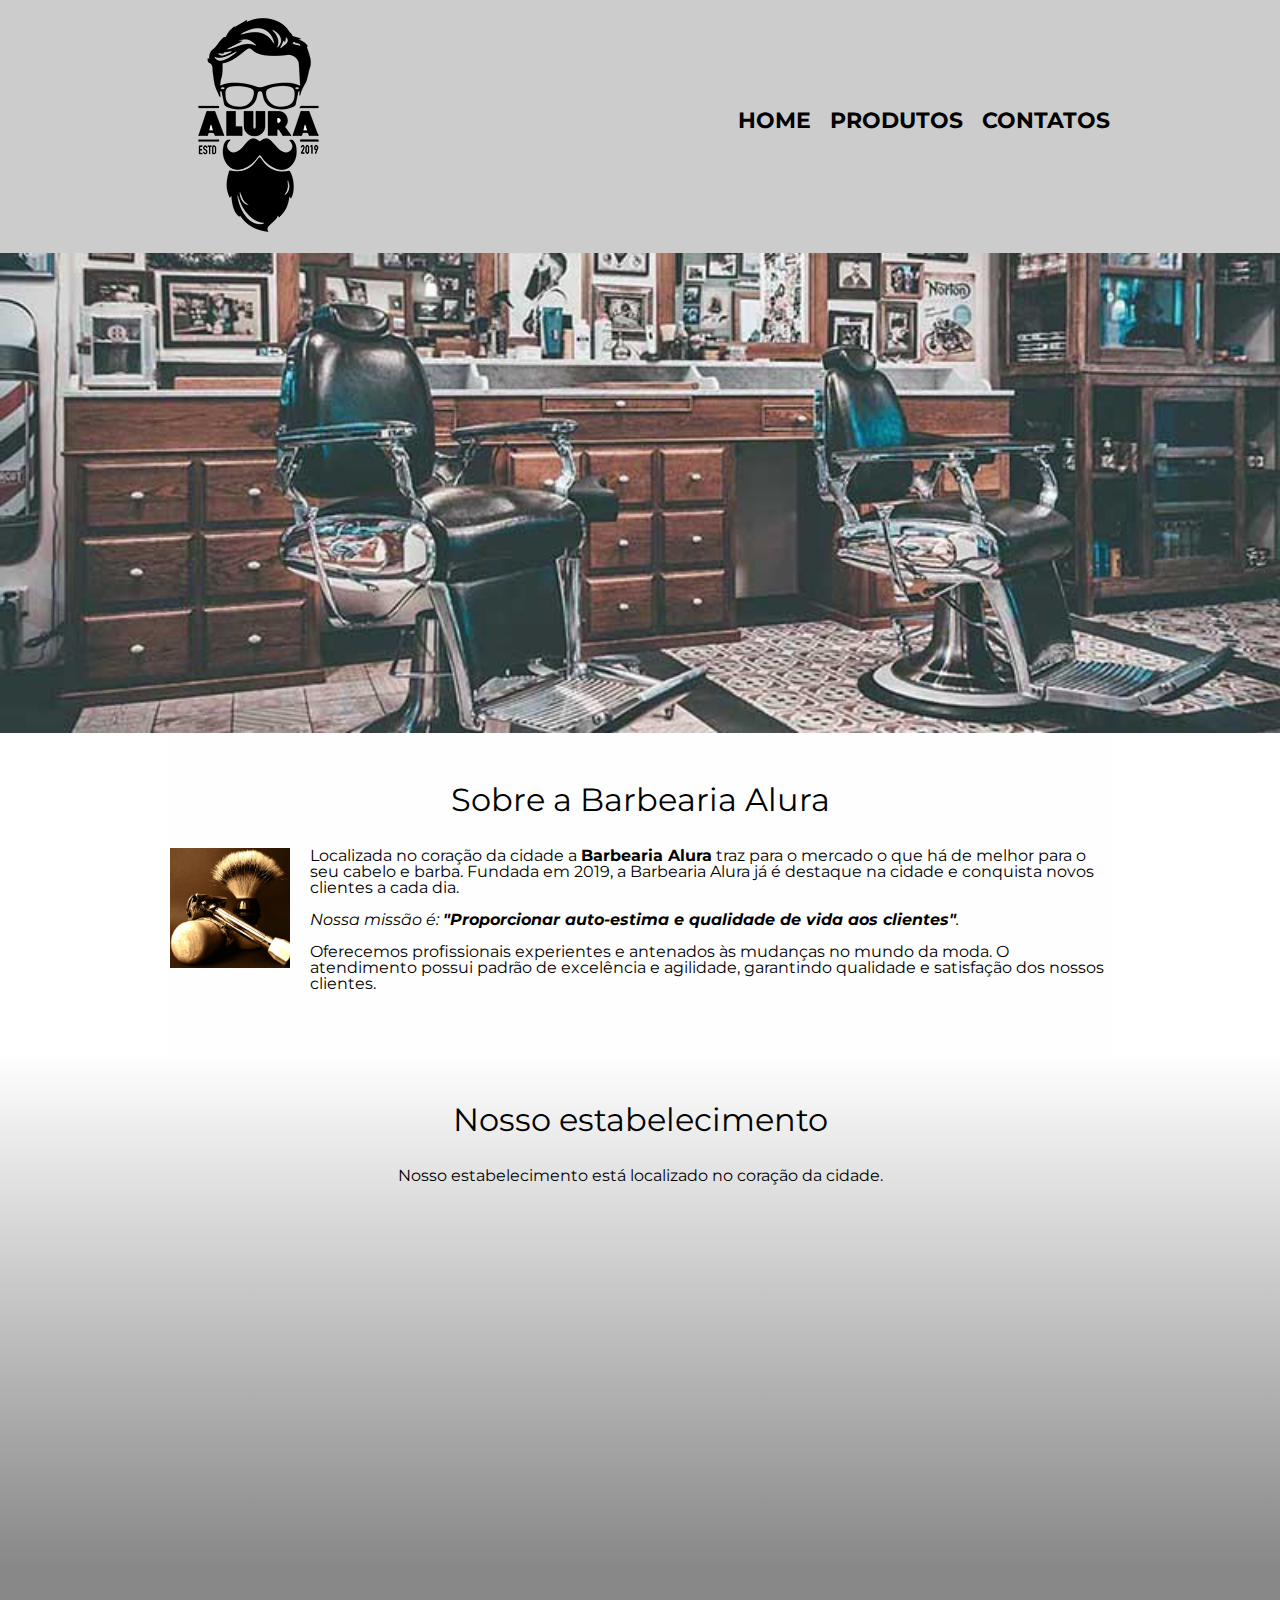
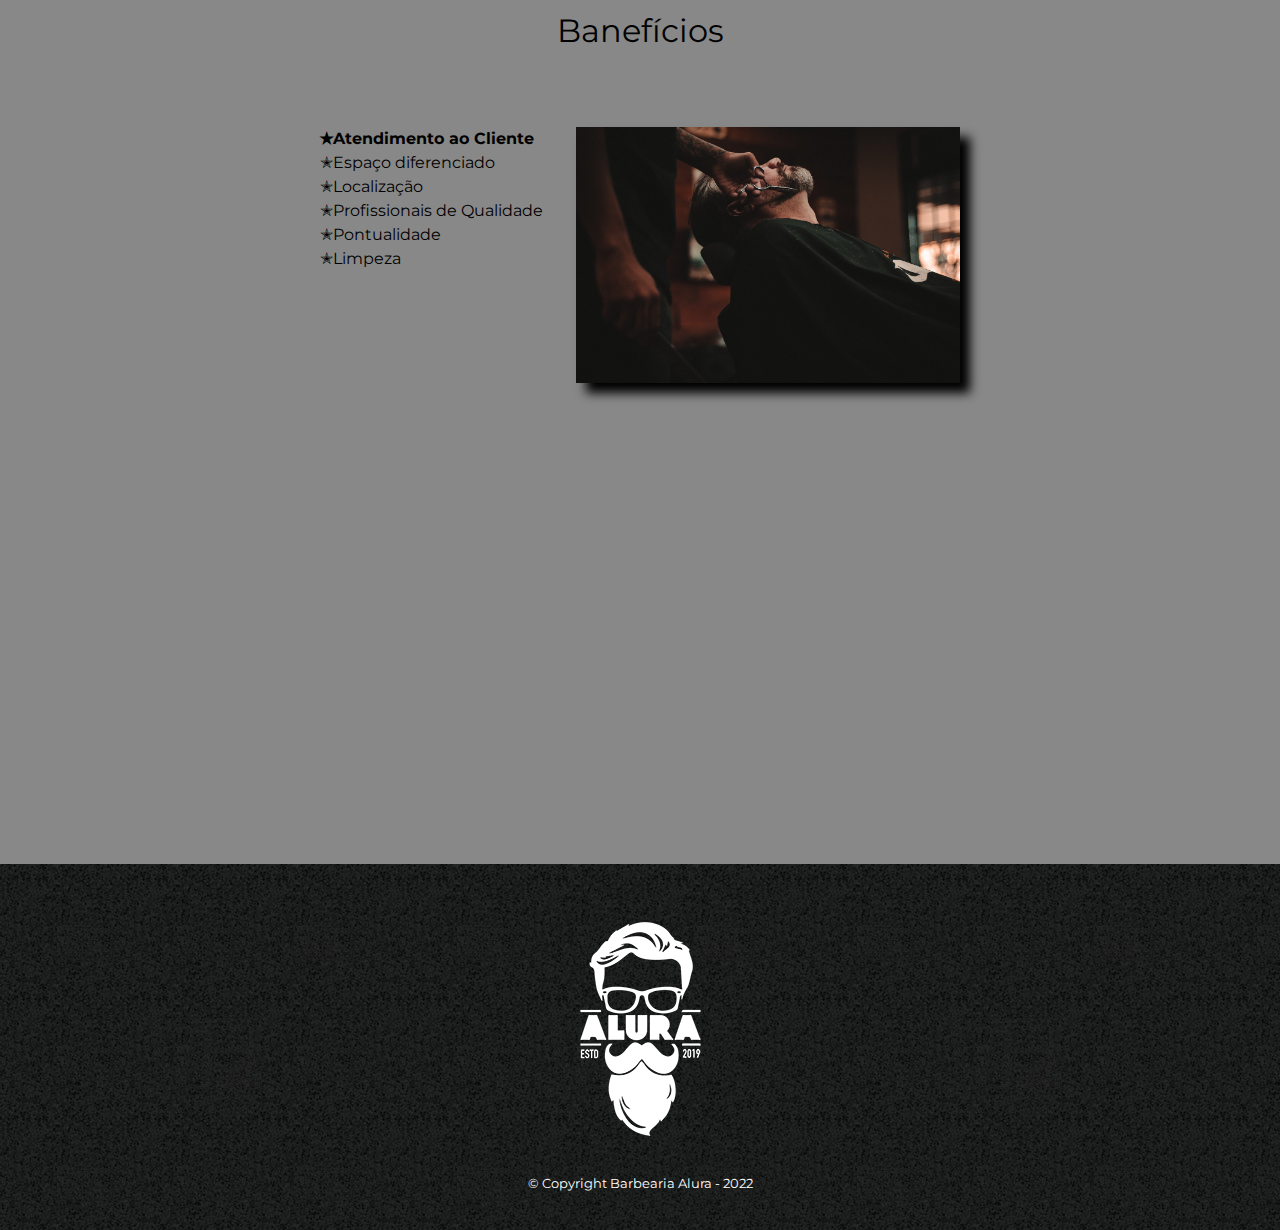
<file: index.html>
<!DOCTYPE html>
<html lang="pt-br">
    <head>
        <meta charset="UTF-8">
        <title>Barbearia Alura</title>
        
        <link rel="stylesheet" href="reset.css">
        <link rel="stylesheet" href="style.css">
        <link href="https://fonts.googleapis.com/css?family=Montserrat&display=swap" rel="stylesheet">

    </head>
    
    <body>
        <header>
            <div class="caixa">
                <h1><img src= "logo.png"></h1>

                <nav>
                    <ul>
                        <li><a href="index.html">Home</a></li>
                        <li><a href="produtos.html">Produtos</a></li>
                        <li><a href="contato.html">Contatos</a></li>
                    </ul>
                </nav>
            </div>
        </header>
        
        <img class= "banner" src="banner.jpg">

        <main>
            <section class="principal">
                <h2 class="titulo-principal">Sobre a Barbearia Alura</h2>

                <img class="utensilios" src="utensilios.jpg" alt="Utensilios de um barbeiro">

                <p>Localizada no coração da cidade a <strong>Barbearia Alura</strong> traz para o mercado o que há de melhor para o seu cabelo e barba. 
                Fundada em 2019, a Barbearia Alura já é destaque na cidade e conquista novos clientes a cada dia.</p>

                <p class="fonte"><em>Nossa missão é: <strong>"Proporcionar auto-estima e qualidade de vida aos clientes"</strong>.</em></p>

                <p>Oferecemos profissionais experientes e antenados às mudanças no mundo da moda. 
                O atendimento possui padrão de excelência e agilidade, garantindo qualidade e satisfação dos nossos clientes.</p>
            </section>

            <section class="mapa">
                <h3 class="titulo-principal">Nosso estabelecimento</h3>
                <p>Nosso estabelecimento está localizado no coração da cidade.</p>
                <div class="mapa-conteudo">
                    <iframe src="https://www.google.com/maps/embed?pb=!1m18!1m12!1m3!1d3656.
                    4416010974596!2d-46.63463424986108!3d-23.58849046840366!2m3!1f0!2f0!3f0!3m2!
                    1i1024!2i768!4f13.1!3m3!1m2!1s0x94ce5ba6816fe839%3A0xda8627521b8e4b90!2sAlura!
                    5e0!3m2!1spt-BR!2sbr!4v1670597415014!5m2!1spt-BR!2sbr" width="100%" height="300" 
                    style="border:0;" allowfullscreen="" loading="lazy" referrerpolicy="no-referrer-when-
                    downgrade"></iframe>
                </div>
            </section>
            
            <section class="beneficios">
                <h3 class="titulo-principal">Banefícios</h3>

                <div class="conteudo-beneficios">
                    <ul class="lista-beneficios">
                        <li class="itens efeito">Atendimento ao Cliente</li>
                        <li class="itens efeito">Espaço diferenciado</li>
                        <li class="itens efeito">Localização</li>
                        <li class="itens efeito">Profissionais de Qualidade</li>
                        <li class="itens">Pontualidade</li>
                        <li class="itens">Limpeza</li>
                    </ul><img src="beneficios.jpg" class="imagem-beneficio">
                </div>

                <div class="video">
                    <iframe width="560" height="315" src="https://www.youtube.com/embed/wcVVXUV0YUY" 
                    frameborder="0" allow="accelerometer; autoplay; encrypted-media; gyroscope; 
                    picture-in-picture" allowfullscreen>
                    </iframe>
                </div>
            </section>
        </main>
        <footer>
            <img src="logo-branco.png">
            <p class="copyrigth">&copy; Copyright Barbearia Alura - 2022</p>
        </footer>
    </body>
    
    
</html>
</file>
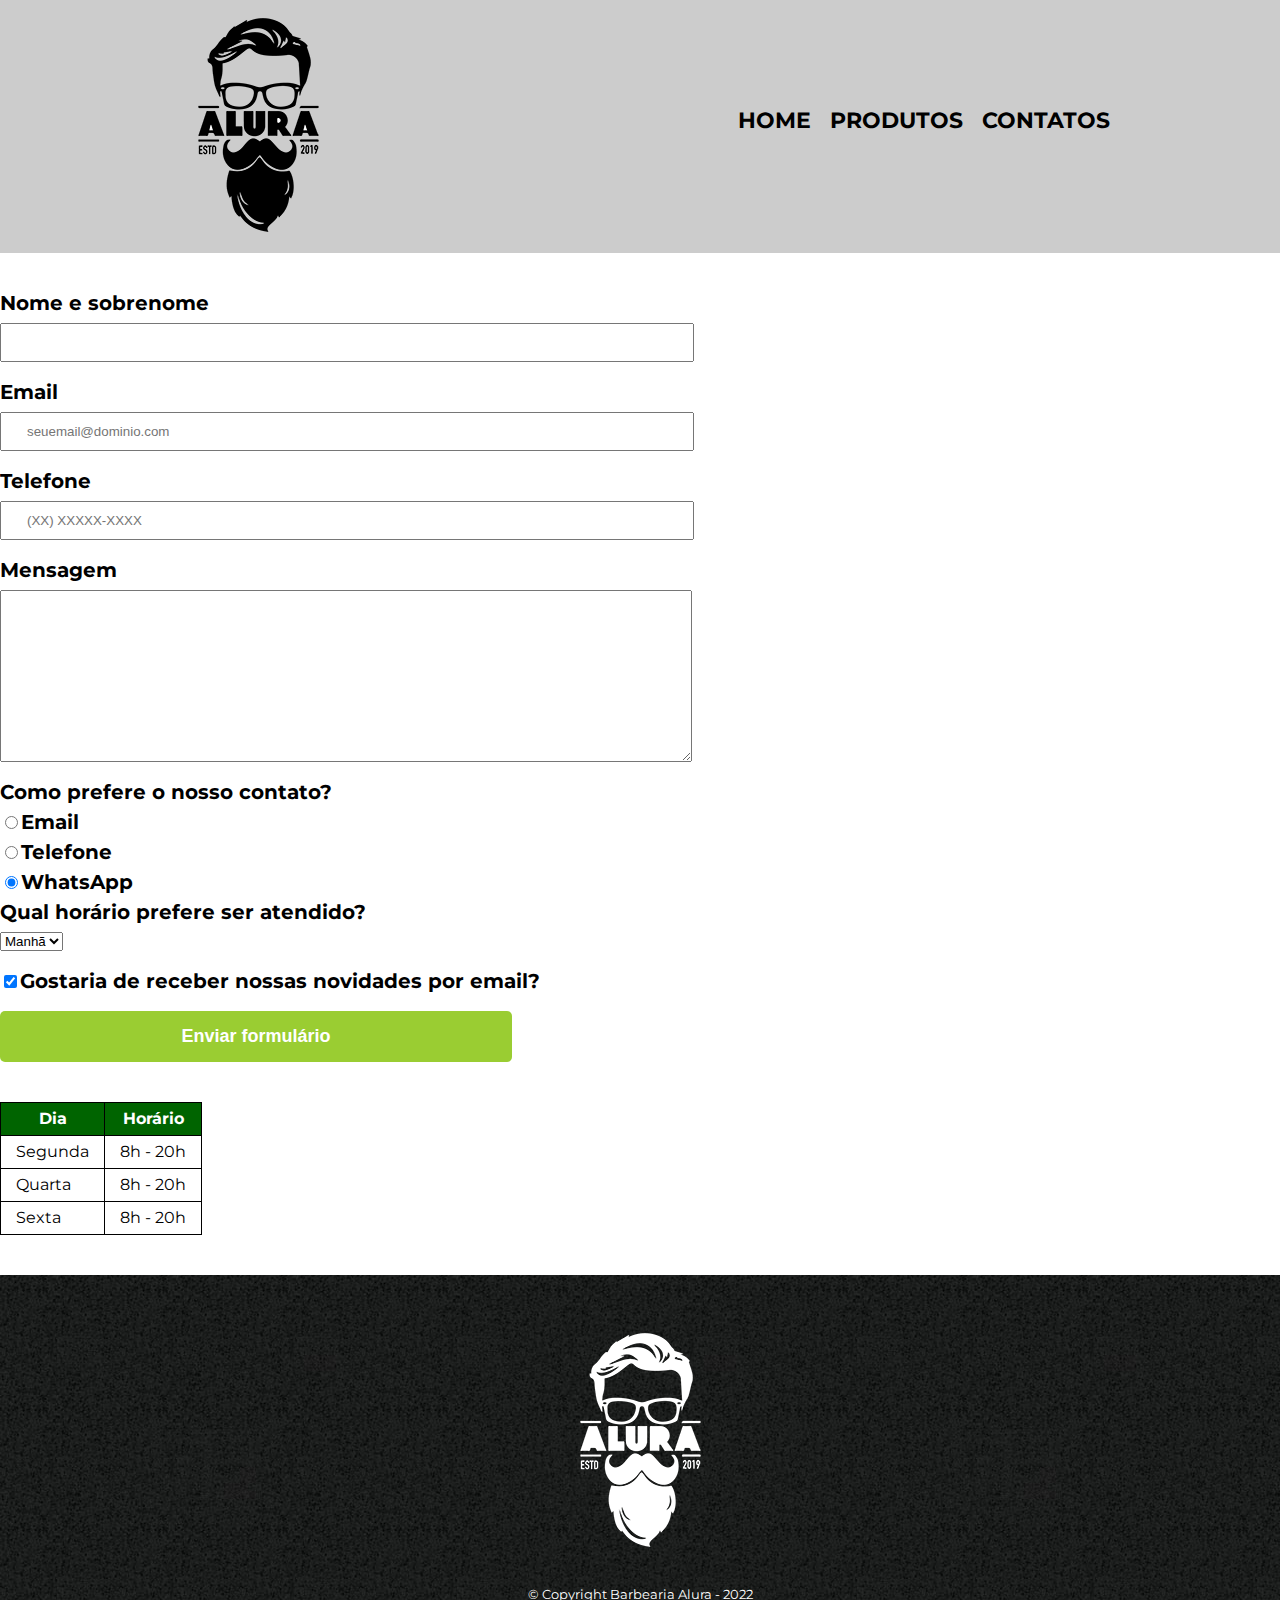
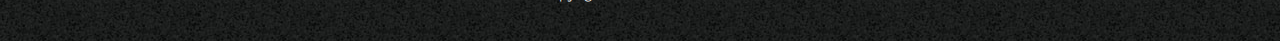
<file: contato.html>
<!DOCTYPE html>
<html>
    <head>
        <meta charset="utf-8">
        <title>Contatos - Barbearia Alura</title>

        <link rel="stylesheet" href="reset.css">
        <link rel="stylesheet" href="style.css">
        <link href="https://fonts.googleapis.com/css?family=Montserrat&display=swap" rel="stylesheet">

    </head>
    <body>
        <header>
            <div class="caixa">
                <h1><img src= "logo.png" alt="Logo da Barbearia alura"></h1>

                <nav>
                    <ul>
                        <li><a href="index.html">Home</a></li>
                        <li><a href="produtos.html">Produtos</a></li>
                        <li><a href="contatos.html">Contatos</a></li>
                    </ul>
                </nav>
            </div>
        </header>

        <main>
            <form>
                <label for="nomesobrenome">Nome e sobrenome</label>
                <input type="text" id="nomesobrenome" class="input-padrao " required>

                <label for="email">Email</label>
                <input type="email" id="email" class="input-padrao " required placeholder
                ="seuemail@dominio.com">

                <label for="telefone">Telefone</label>
                <input type="tel" id="telefone" class="input-padrao " required placeholder
                ="(XX) XXXXX-XXXX">

                <label for="mansagem">Mensagem</label>
                <textarea cols="70" rows="10" id="mensagem" class="input-padrao " required></textarea>

                <fieldset>
                    <legend>Como prefere o nosso contato?</legend>
                    <label for="radio-email"><input type="radio" name="contato" 
                    value="email" id="radio-email">Email</label>
                    
                    <label for="radio-telefone"><input type="radio" name="contato" 
                    value="telefone" id="radio-telefone">Telefone</label>
                    
                    <label for="radio-whatsapp"><input type="radio" name="contato" 
                    value="whatsapp" id="radio-whatsapp" checked>WhatsApp</label>
                    
                </fieldset>
                <fieldset>
                    <legend>Qual horário prefere ser atendido?</legend>
                    <select>
                        <option>Manhã</option>
                        <option>Tarde</option>
                        <option>Noite</option>
                    </select>
                </fieldset>
                <label class="checkbox"><input type="checkbox" checked>Gostaria de receber nossas novidades por email?</label>
                <input type="submit" value="Enviar formulário" class="enviar">

            </form>
            <table>
                <thead>
                    <tr>
                        <th>Dia</th>
                        <th>Horário</th>
                    </tr>
                </thead>
                <tbody>
                    <tr>
                        <td>Segunda</td>
                        <td>8h - 20h</td>
                    </tr>
                    <tr>
                        <td>Quarta</td>
                        <td>8h - 20h</td>
                    </tr>
                    <tr>
                        <td>Sexta</td>
                        <td>8h - 20h</td>
                    </tr>
                </tbody>
            </table>
        </main>
        <footer>
            <img src="logo-branco.png" alt="Logo da Barbearia alura">
            <p class="copyrigth">&copy; Copyright Barbearia Alura - 2022</p>
        </footer>
    </body>
</html>
</file>
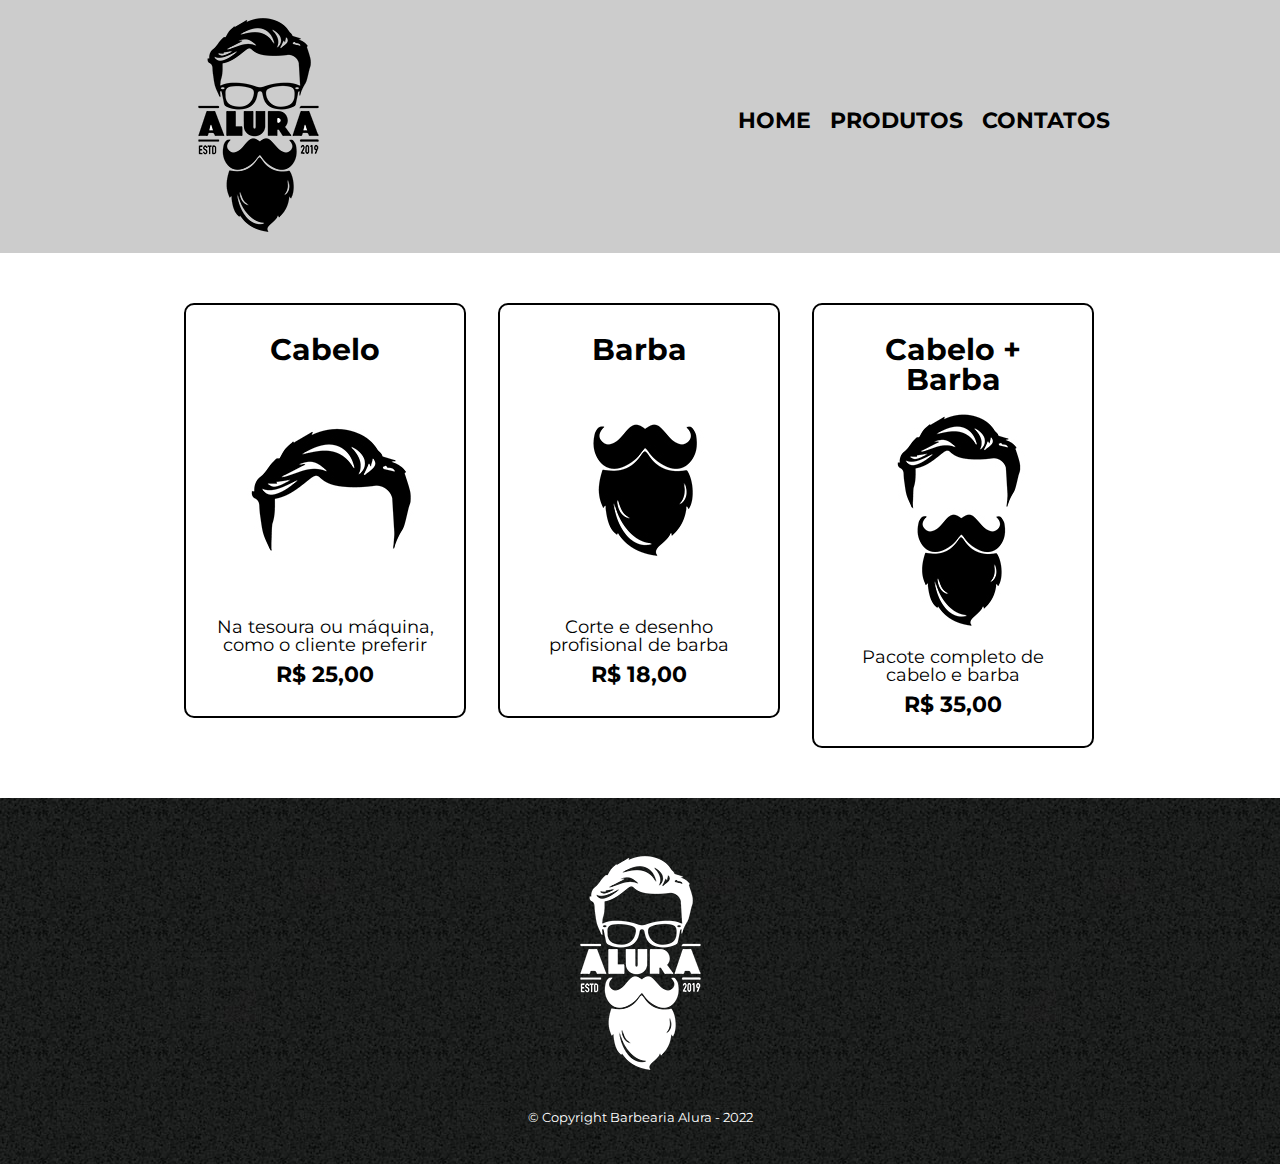
<file: produtos.html>
<!DOCTYPE html>
<html>
    <head>
        <meta charset="utf-8">
        <title>Produtos - Barbearia Alura</title>

        <link rel="stylesheet" href="reset.css">
        <link rel="stylesheet" href="style.css">
        <link href="https://fonts.googleapis.com/css?family=Montserrat&display=swap" rel="stylesheet">

    </head>
    <body>
            <header>
                <div class="caixa">
                    <h1><img src= "logo.png"></h1>

                    <nav>
                        <ul>
                            <li><a href="index.html">Home</a></li>
                            <li><a href="produtos.html">Produtos</a></li>
                            <li><a href="contato.html">Contatos</a></li>
                        </ul>
                    </nav>
                </div>
            </header>
            
            <main>
                <ul class="produtos">
                    <li>
                        <h2>Cabelo</h2>
                        <img src="cabelo.jpg">
                        <p class="produto-descricao">Na tesoura ou máquina, como o cliente preferir</p>
                        <p class="produto-preco">R$ 25,00</p>
                    </li>
                    <li>
                        <h2>Barba</h2>
                        <img src="barba.jpg">
                        <p class="produto-descricao">Corte e desenho profisional de barba</p>
                        <p class="produto-preco">R$ 18,00</p>
                    </li>
                    <li>
                        <h2>Cabelo + Barba</h2>
                        <img src="cabelo+barba.jpg">
                        <p class="produto-descricao">Pacote completo de cabelo e barba</p>
                        <p class="produto-preco">R$ 35,00</p>
                    </li>
                </ul>
            </main>

            <footer>
                <img src="logo-branco.png">
                <p class="copyrigth">&copy; Copyright Barbearia Alura - 2022</p>
            </footer>
    </body>


</html>
</file>
<file: style.css>
body {
    font-family: 'Montserrat', sans-serif;
}

header {
    background: #cccccc;
}

.caixa {
    position: relative;
    width: 940px;
    margin: 0 auto;
}

nav {
    position: absolute;
    top: 110px;
    right: 0;
}

nav li {
    display: inline;
    margin: 0 0 0 15px;
}

nav a {
    text-transform: uppercase;
    color: #000000;
    font-weight: bold;
    font-size: 22px;
    text-decoration: none;
}

nav a:hover {
    color: #c78c19;
    text-decoration: underline;
}

.produtos {
    width: 940px;
    margin: 0 auto;
    padding: 50px 0;
}
.produtos li {
    display: inline-block;
    text-align: center;
    width: 30%;
    vertical-align: top;
    margin: 0 1.5%;
    padding: 30px 20px;
    box-sizing: border-box;
    border: 2px solid #000000;
    border-radius: 10px;
}


.produtos li:hover {
    border-color: #c78c19;
}

.produtos li:active {
    border-color: #088c19;
}

.produtos li:hover h2 {
    font-size: 34px;
}

.produtos h2 {
    font-size: 30px;
    font-weight: bold;
}

.produto-descricao {
    font-size: 18px;
}

.produto-preco {
    font-size: 22px;
    font-weight: bold;
    margin-top: 10px;
}

footer {
    text-align: center;
    background: url("bg.jpg");
    padding: 40px 0;
}

.copyrigth {
    font-size: 13px;
    color: #ffffff;
    margin: 20px 0 0;
}

/*main {
    width: 940px;
    margin: 0 auto;
}*/

form {
    margin: 40px 0;
}

form label, form legend {
    display:block;
    font-size: 20px;
    margin: 0 0 10px;
    font-weight: bold;
}

.input-padrao {
    display: block;
    margin: 0 0 20px;
    padding: 10px 25px;
    width: 50%;
}

.checkbox {
    margin: 20px 0;
}

.enviar {
    width: 40%;
    padding: 15px 0;
    background: yellowgreen;
    color: white;
    font-weight: bold;
    font-size: 18px;
    border: none;
    border-radius: 5px;
    transition: 1s all;
    cursor: pointer;
}

.enviar:hover {
    background: darkgreen;
    transform: scale(1.2);
}

table {
    margin: 20px 0 40px;
}

thead {
    background: darkgreen;
    color: white;
    font-weight: bold;
}

td, th {
    border: 1px solid #000000;
    padding: 8px 15px;
}

/* css da pagina inicial*/
.banner {
    width: 100%;
}

.principal {
    padding: 3em 0;
    background: #FEFEFE;
    width: 940px;
    margin: 0 auto;
} 

.titulo-principal {
    text-align: center;
    font-size: 2em;
    margin: 0 0 1em;
    clear: left;
}

.principal p {
    margin: 0 0 1em;
}

.principal strong {
    font-weight: bold;
}

.principal em {
    font-style: italic;
}

.utensilios {
    width: 120px;
    float: left; 
    margin: 0 20px 20px 0;  
}

.mapa {
    padding: 3em 0;
    background: linear-gradient(#FEFEFE, #888888);
}

.mapa p {
    margin: 0 0 2em;
    text-align: center;
}

.mapa-conteudo {
    width: 940px;
    margin: 0 auto;

}

.beneficios { 
    padding: 3em 0;
    background: #888888;
}

.conteudo-beneficios {
    width: 640px;
    margin: 0 auto;
    padding: 3em 0;
}

.lista-beneficios {
    width: 40%;
    display: inline-block;
    vertical-align: top;
}

.itens {
    line-height: 1.5;
}

.itens:before {
    content: "✭";
}
.itens:first-child {
    font-weight: bold;
}

.imagem-beneficio {
    width: 60%;
    opacity: 1;
    transition: 400ms;
    box-shadow: 10px 10px 10px 0 #000000;
}

.imagem-beneficio:hover {
    opacity: 0.3;
}

.video {
    width: 560px;
    margin: 2em auto;
}

@media screen and (max-width: 480px) { 
    .caixa, .principal, .conteudo-beneficios, .mapa-conteudo, .video {
        width: auto;
    }

    h1 {
        text-align: center;
    }

    nav {
        position:static;
    }

    .lista-beneficios, imagem-beneficios {
        width: 100%
    }
}
</file>
